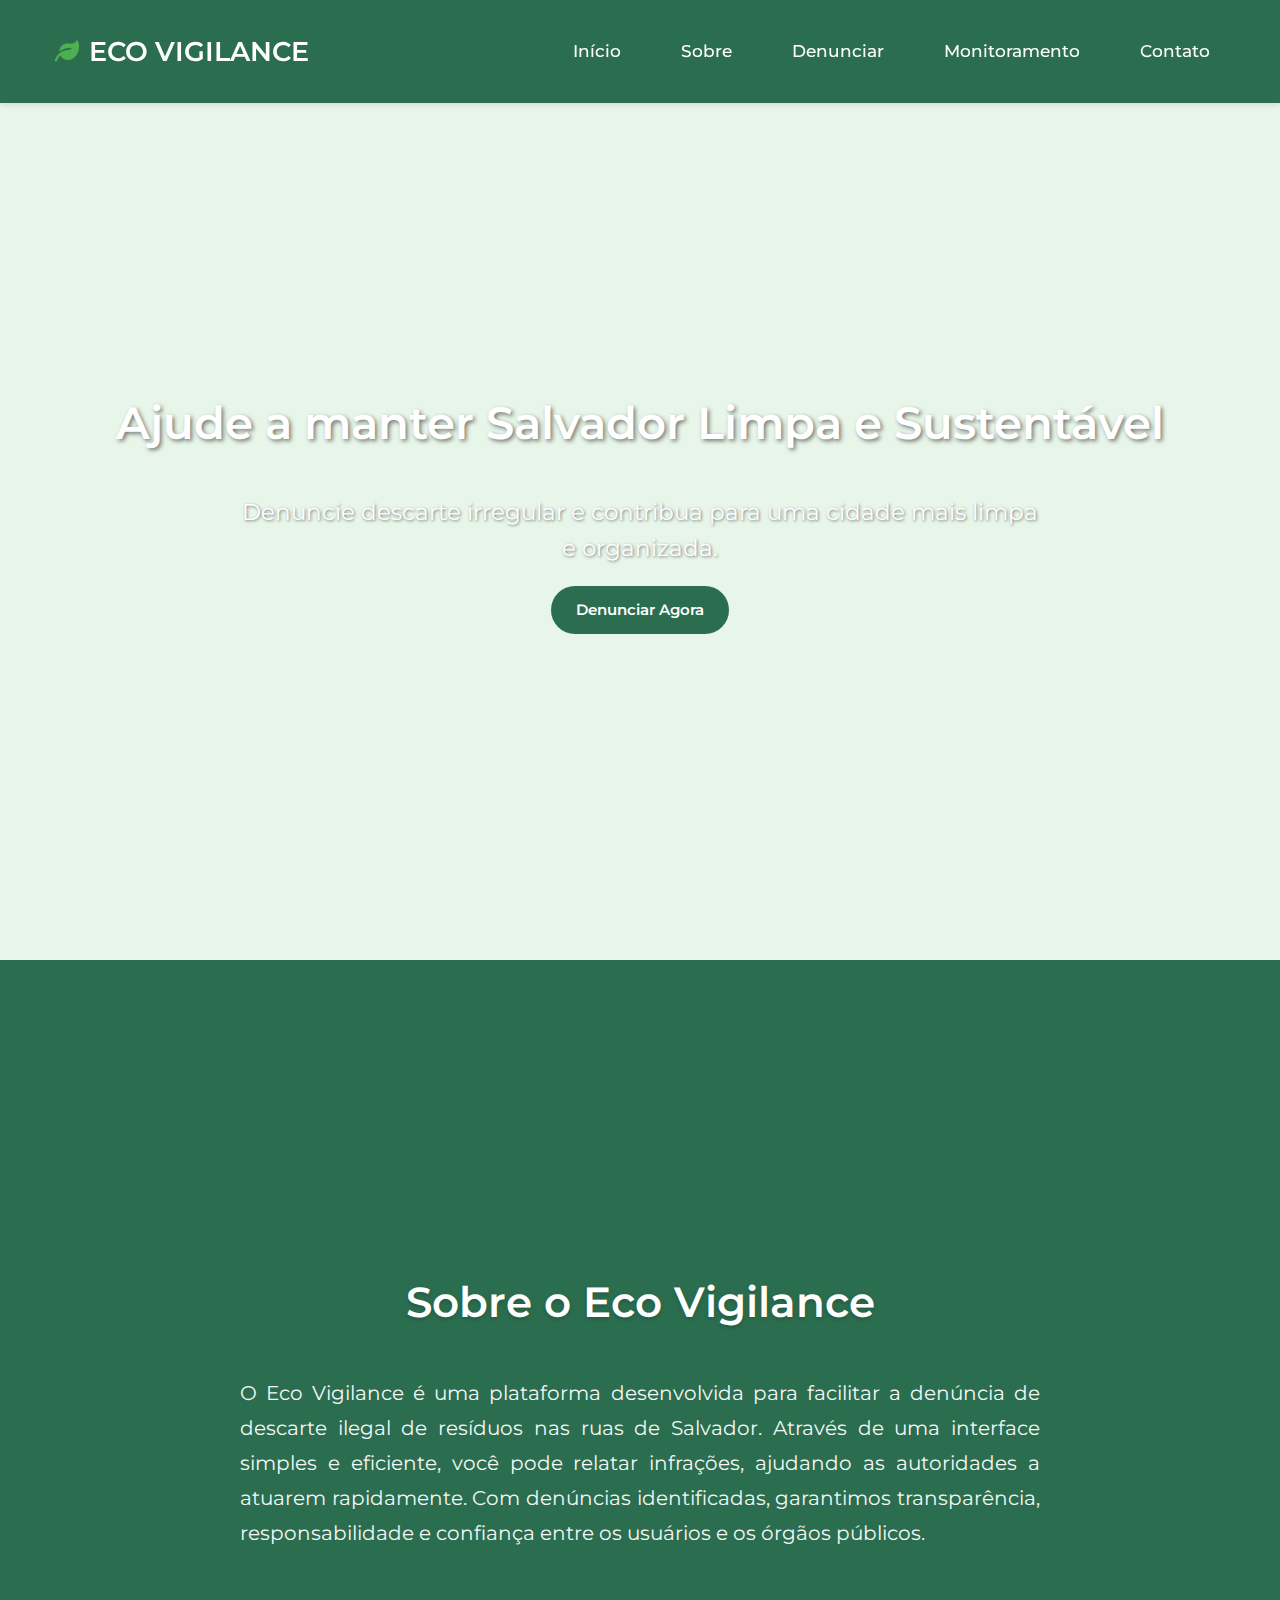
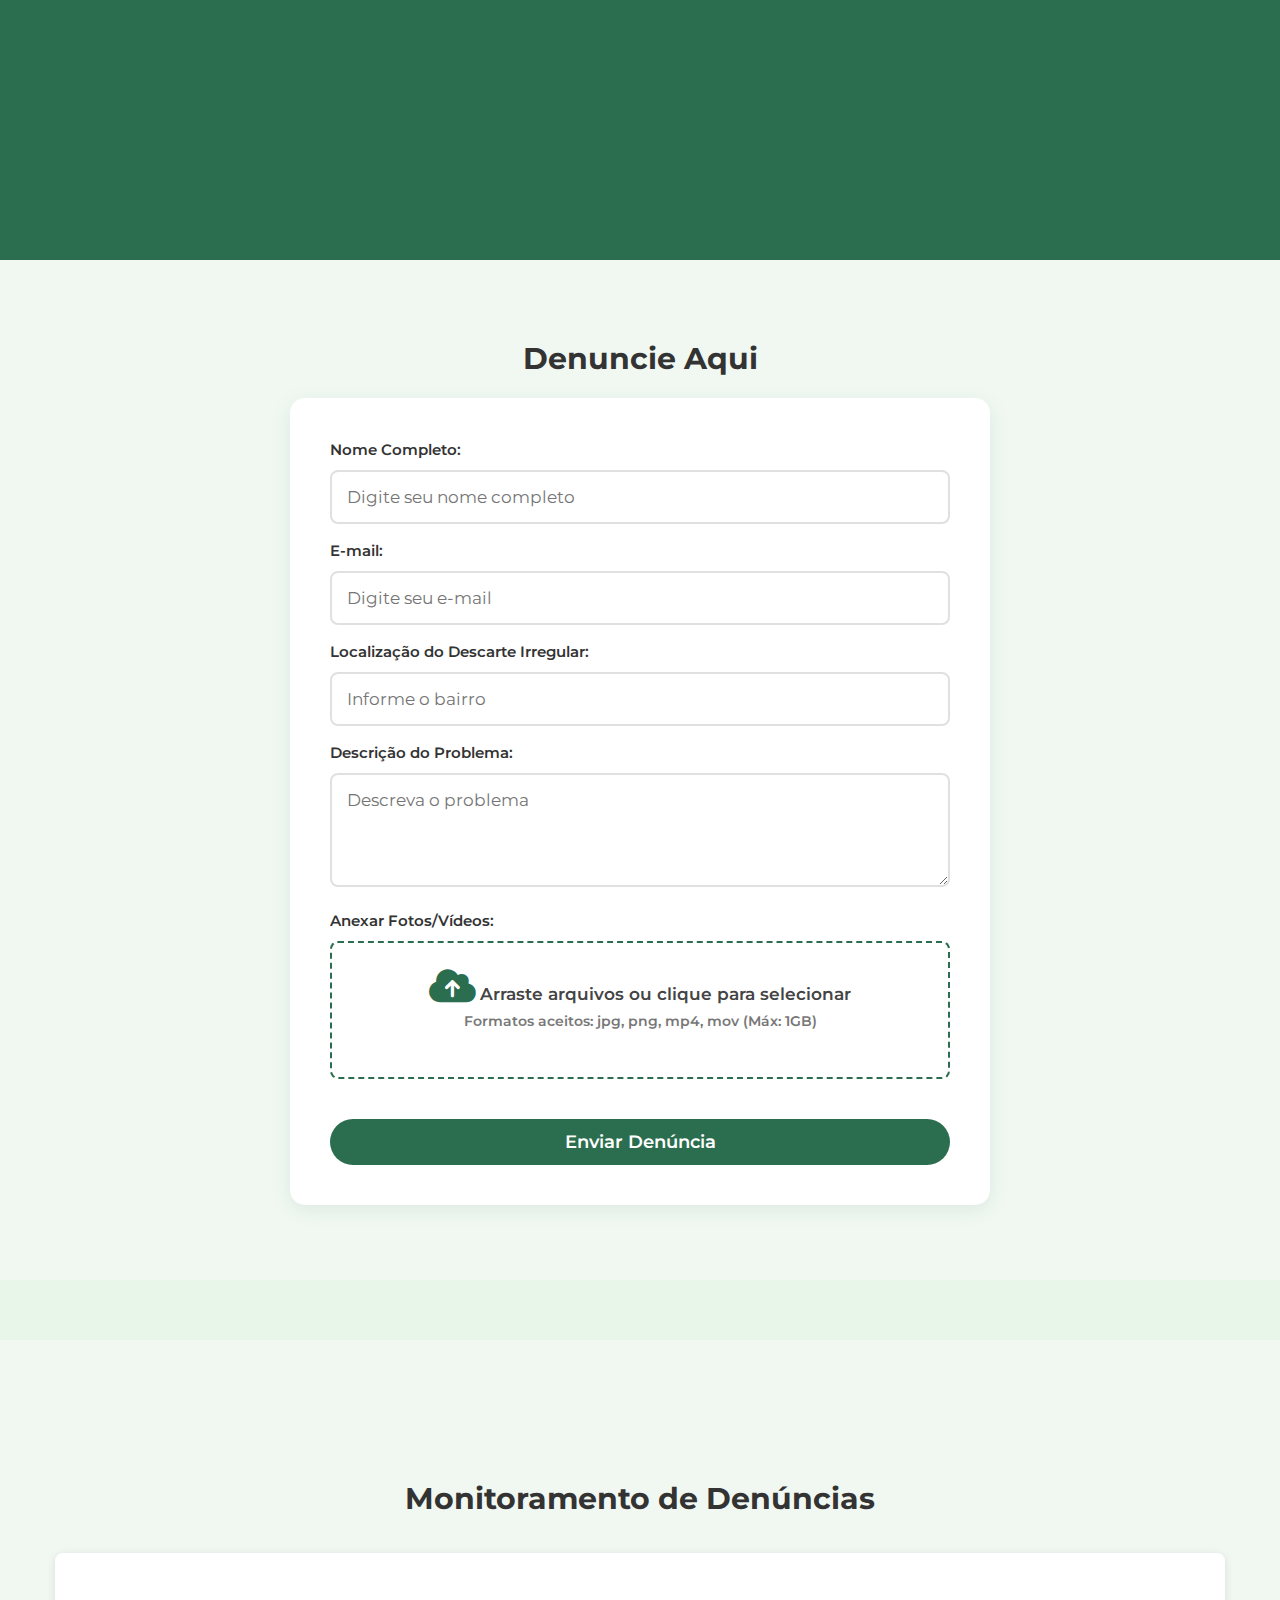
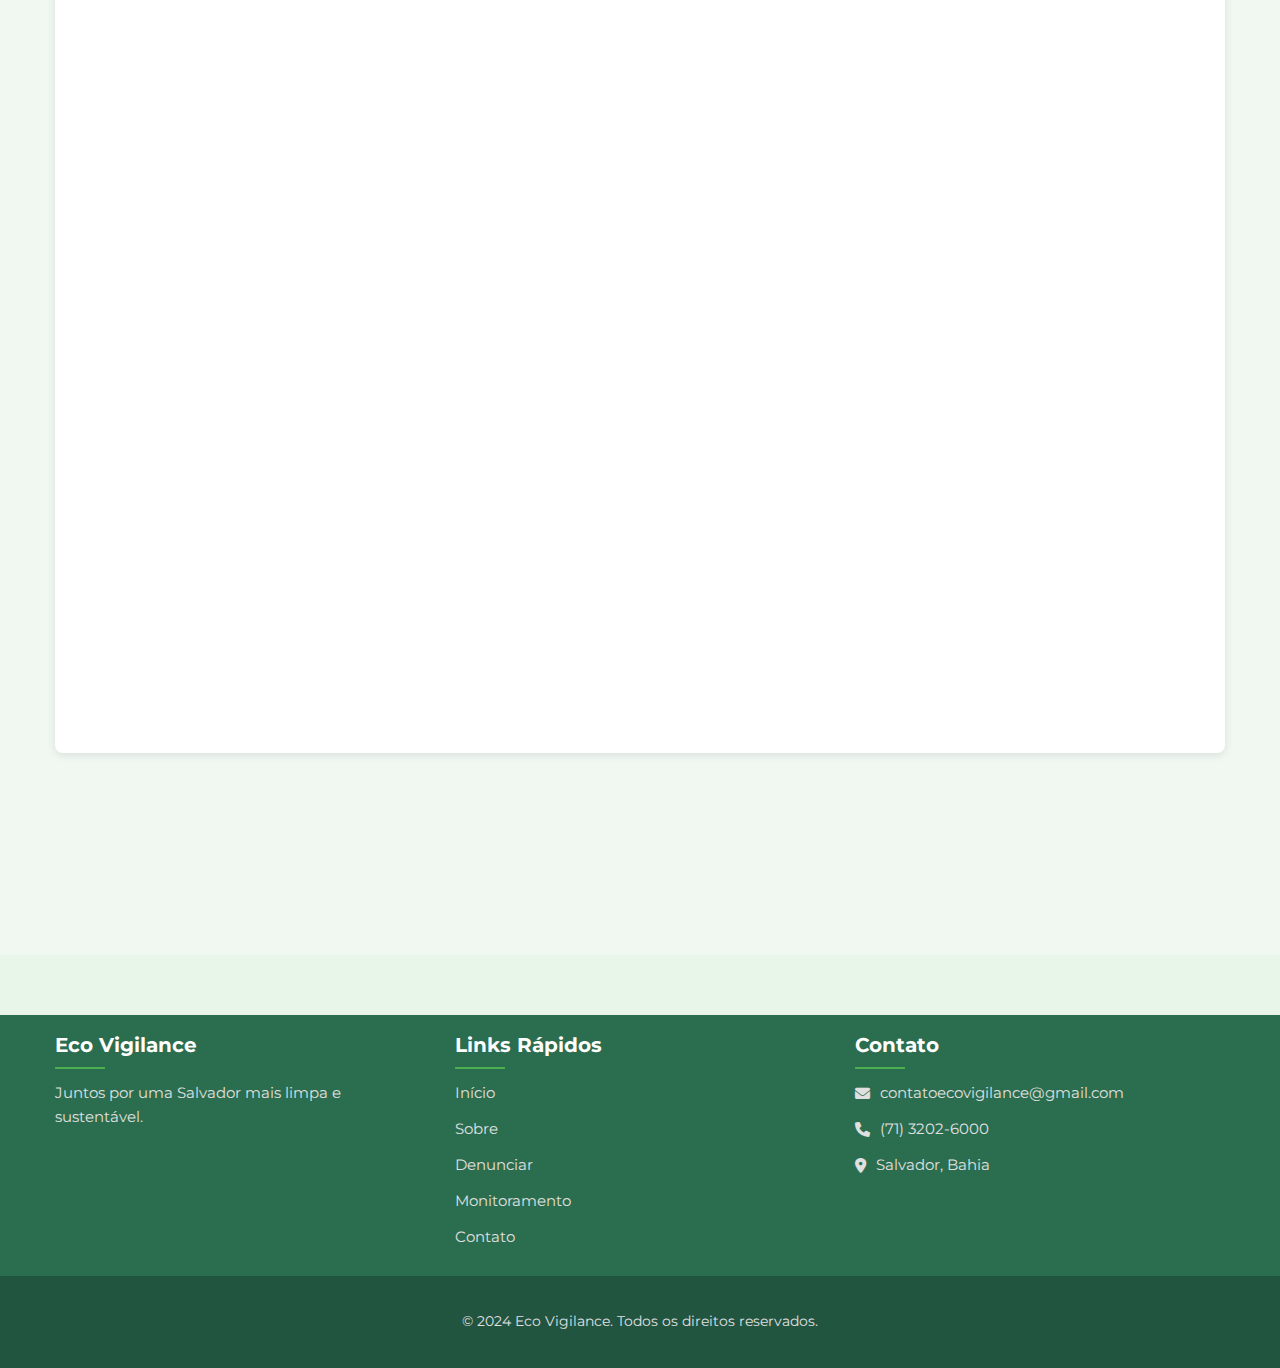
<file: index.html>
<!DOCTYPE html>
<html lang="pt-BR">
<head>
    <meta charset="UTF-8">
    <meta name="viewport" content="width=device-width, initial-scale=1.0, maximum-scale=1.0, user-scalable=no">
    <title>Eco Vigilance</title>
    <link rel="stylesheet" href="style.css">
    <link href="https://fonts.googleapis.com/css2?family=Montserrat:wght@400;600&display=swap" rel="stylesheet">
    <link rel="stylesheet" href="https://cdnjs.cloudflare.com/ajax/libs/font-awesome/6.0.0/css/all.min.css">
</head>
<body>
    <header>
        <div class="container header-content">
            <div class="logo">
                <h1><i class="fas fa-leaf"></i> ECO VIGILANCE</h1>
            </div>
            <nav>
                <ul class="nav-links">
                    <li><a href="#inicio" class="nav-item">Início</a></li>
                    <li><a href="#sobre" class="nav-item">Sobre</a></li>
                    <li><a href="#denunciar" class="nav-item">Denunciar</a></li>
                    <li><a href="#monitoramento" class="nav-item">Monitoramento</a></li>
                    <li><a href="#footer" class="nav-item">Contato</a></li>
                </ul>
            </nav>
        </div>
    </header>
    <section id="inicio" class="banner">
        <div class="slider">
            <div class="slide" style="background-image: linear-gradient(rgba(43, 110, 79, 0.7), rgba(0, 0, 0, 0.6)), 
                                     url('imagens/salvador-banner1.jpg');"></div>
            <div class="slide" style="background-image: linear-gradient(rgba(43, 110, 79, 0.7), rgba(0, 0, 0, 0.6)), 
                                     url('imagens/salvador-banner2.jpg');"></div>
            <div class="slide" style="background-image: linear-gradient(rgba(43, 110, 79, 0.7), rgba(0, 0, 0, 0.6)), 
                                     url('imagens/salvador-banner3.jpg');"></div>
        </div>
        <div class="container banner-content">
            <h2>Ajude a manter Salvador Limpa e Sustentável</h2>
            <p>Denuncie descarte irregular e contribua para uma cidade mais limpa e organizada.</p>
            <a href="#denunciar" class="btn">Denunciar Agora</a>
        </div>
    </section>
    <section id="sobre" class="about">
        <div class="container">
            <h2>Sobre o Eco Vigilance</h2>
            <p>O Eco Vigilance é uma plataforma desenvolvida para facilitar a denúncia de descarte ilegal de resíduos nas ruas de Salvador. Através de uma interface simples e eficiente, você pode relatar infrações, ajudando as autoridades a atuarem rapidamente. Com denúncias identificadas, garantimos transparência, responsabilidade e confiança entre os usuários e os órgãos públicos.</p>
        </div>
    </section>
    <section id="denunciar" class="report-form">
        <div class="container">
            <h2>Denuncie Aqui</h2>
            <form action="success.html" method="GET" role="form" aria-label="Formulário de denúncia">
                <label for="name">Nome Completo:</label>
                <input type="text" id="name" name="name" placeholder="Digite seu nome completo" required>
                
                <label for="email">E-mail:</label>
                <input type="email" id="email" name="email" placeholder="Digite seu e-mail" required>
                
                <label for="location">Localização do Descarte Irregular:</label>
                <input type="text" id="location" name="location" placeholder="Informe o bairro" required>
                
                <label for="description" class="description">Descrição do Problema:</label>
                <textarea id="description" name="description" placeholder="Descreva o problema" rows="4" required></textarea>
                
                <label for="files">Anexar Fotos/Vídeos:</label>
                <div class="file-upload">
                    <label for="files" class="file-upload-label">
                        <input type="file" id="files" name="files[]" multiple accept="image/*,video/*">
                        <i class="fas fa-cloud-upload-alt"></i>
                        <span>Arraste arquivos ou clique para selecionar</span>
                        <small>Formatos aceitos: jpg, png, mp4, mov (Máx: 1GB)</small>
                    </label>
                    <div id="file-preview" class="file-preview"></div>
                </div>
                
                <input type="submit" value="Enviar Denúncia" class="btn">
            </form>
        </div>
    </section>
    <section id="monitoramento" class="dashboard-section">
        <div class="container">
            <h2>Monitoramento de Denúncias</h2>
            <div class="dashboard-container">
                <iframe 
                    id="dashboardFrame"
                    src="http://localhost:8501"
                    width="100%" 
                    height="800px" 
                    frameborder="0"
                    allow="camera;microphone"
                    style="border: none; border-radius: 8px; box-shadow: 0 2px 10px rgba(0,0,0,0.1);">
                </iframe>
            </div>
        </div>
    </section>
    <footer id="footer">
        <div class="container footer-content">
            <div class="footer-section">
                <h3>Eco Vigilance</h3>
                <p>Juntos por uma Salvador mais limpa e sustentável.</p>
            </div>
            <div class="footer-section">
                <h3>Links Rápidos</h3>
                <ul>
                    <li><a href="#inicio">Início</a></li>
                    <li><a href="#sobre">Sobre</a></li>
                    <li><a href="#denunciar">Denunciar</a></li>
                    <li><a href="#monitoramento">Monitoramento</a></li>
                    <li><a href="#footer">Contato</a></li>
                </ul>
            </div>
            <div class="footer-section">
                <h3>Contato</h3>
                <ul class="contact-info">
                    <li><i class="fas fa-envelope"></i> <span>contatoecovigilance@gmail.com</span></li>
                    <li><i class="fas fa-phone"></i> <span>(71) 3202-6000</span></li>
                    <li><i class="fas fa-map-marker-alt"></i> <span>Salvador, Bahia</span></li>
                </ul>
            </div>
        </div>
        <div class="footer-bottom">
            <div class="container">
                <p>&copy; 2024 Eco Vigilance. Todos os direitos reservados.</p>
            </div>
        </div>
    </footer>
    <script src="script.js"></script>
</body>
</html>
</file>
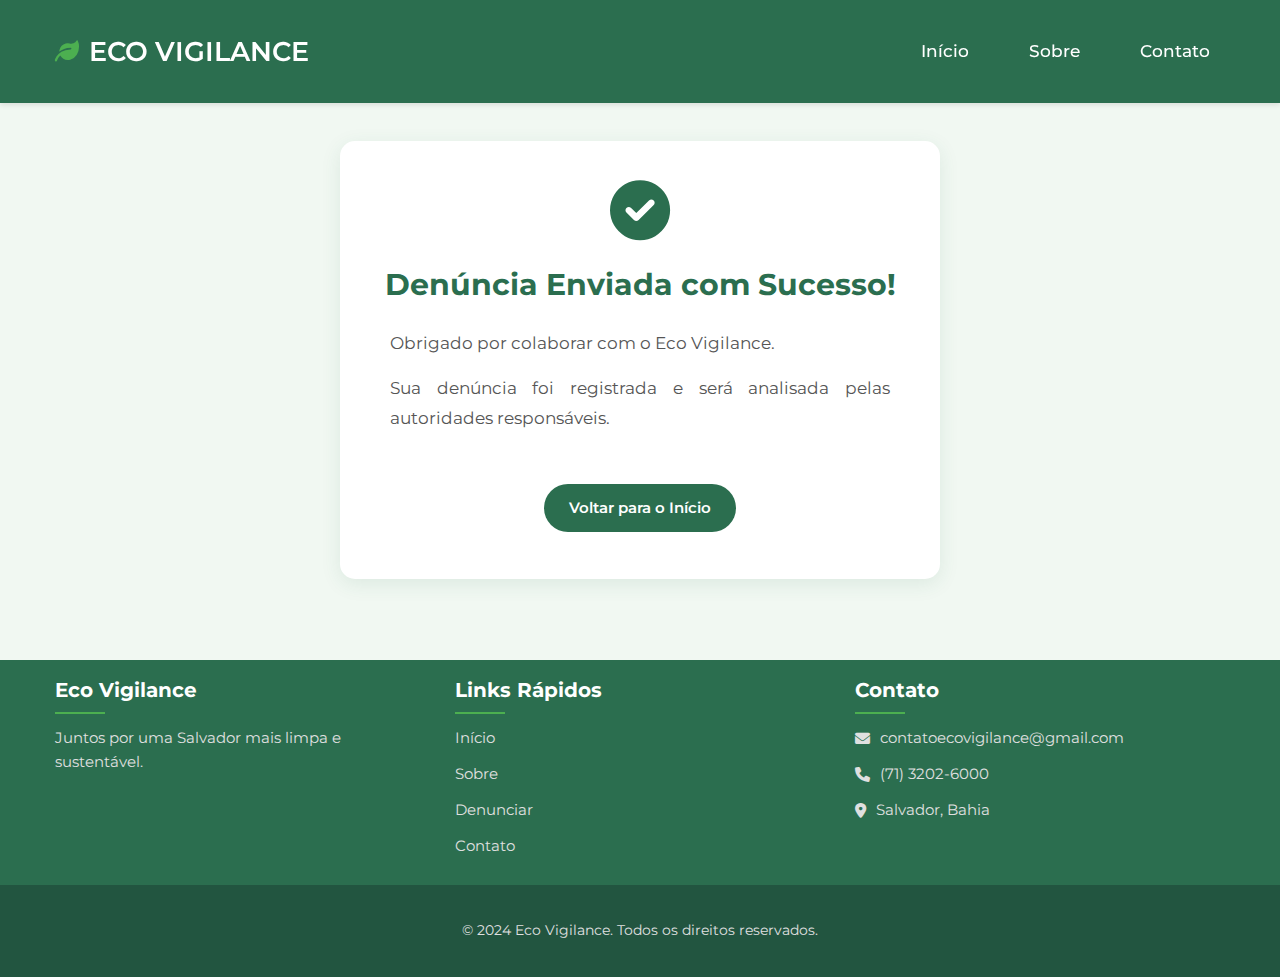
<file: success.html>
<!DOCTYPE html>
<html lang="pt-BR">
<head>
    <meta charset="UTF-8">
    <meta name="viewport" content="width=device-width, initial-scale=1.0, maximum-scale=1.0, user-scalable=no">
    <title>Denúncia Enviada</title>
    <link rel="stylesheet" href="style.css">
    <link href="https://fonts.googleapis.com/css2?family=Montserrat:wght@400;600&display=swap" rel="stylesheet">
    <link rel="stylesheet" href="https://cdnjs.cloudflare.com/ajax/libs/font-awesome/6.0.0/css/all.min.css">
</head>
<body>
    <header>
        <div class="container header-content">
            <div class="logo">
                <h1><i class="fas fa-leaf"></i> ECO VIGILANCE</h1>
            </div>
            <nav>
                <ul class="nav-links">
                    <li><a href="index.html" class="nav-item">Início</a></li>
                    <li><a href="index.html#sobre" class="nav-item">Sobre</a></li>
                    <li><a href="index.html#contato" class="nav-item">Contato</a></li>
                </ul>
            </nav>
        </div>
    </header>
    <main>
        <section class="success">
            <div class="container">
                <i class="fas fa-check-circle success-icon"></i>
                <h2>Denúncia Enviada com Sucesso!</h2>
                <p>Obrigado por colaborar com o Eco Vigilance.</p>
                <p>Sua denúncia foi registrada e será analisada pelas autoridades responsáveis.</p>
                <a href="index.html" class="btn">Voltar para o Início</a>
            </div>
        </section>
    </main>
    <footer>
        <div class="container footer-content">
            <div class="footer-section">
                <h3>Eco Vigilance</h3>
                <p>Juntos por uma Salvador mais limpa e sustentável.</p>
            </div>
            <div class="footer-section">
                <h3>Links Rápidos</h3>
                <ul>
                    <li><a href="index.html">Início</a></li>
                    <li><a href="index.html#sobre">Sobre</a></li>
                    <li><a href="index.html#denunciar">Denunciar</a></li>
                    <li><a href="index.html#contato">Contato</a></li>
                </ul>
            </div>
            <div class="footer-section">
                <h3>Contato</h3>
                <ul class="contact-info">
                    <li><i class="fas fa-envelope"></i> <span>contatoecovigilance@gmail.com</span></li>
                    <li><i class="fas fa-phone"></i> <span>(71) 3202-6000</span></li>
                    <li><i class="fas fa-map-marker-alt"></i> <span>Salvador, Bahia</span></li>
                </ul>
            </div>
        </div>
        <div class="footer-bottom">
            <div class="container">
                <p>&copy; 2024 Eco Vigilance. Todos os direitos reservados.</p>
            </div>
        </div>
    </footer>
</body>
</html>
</file>
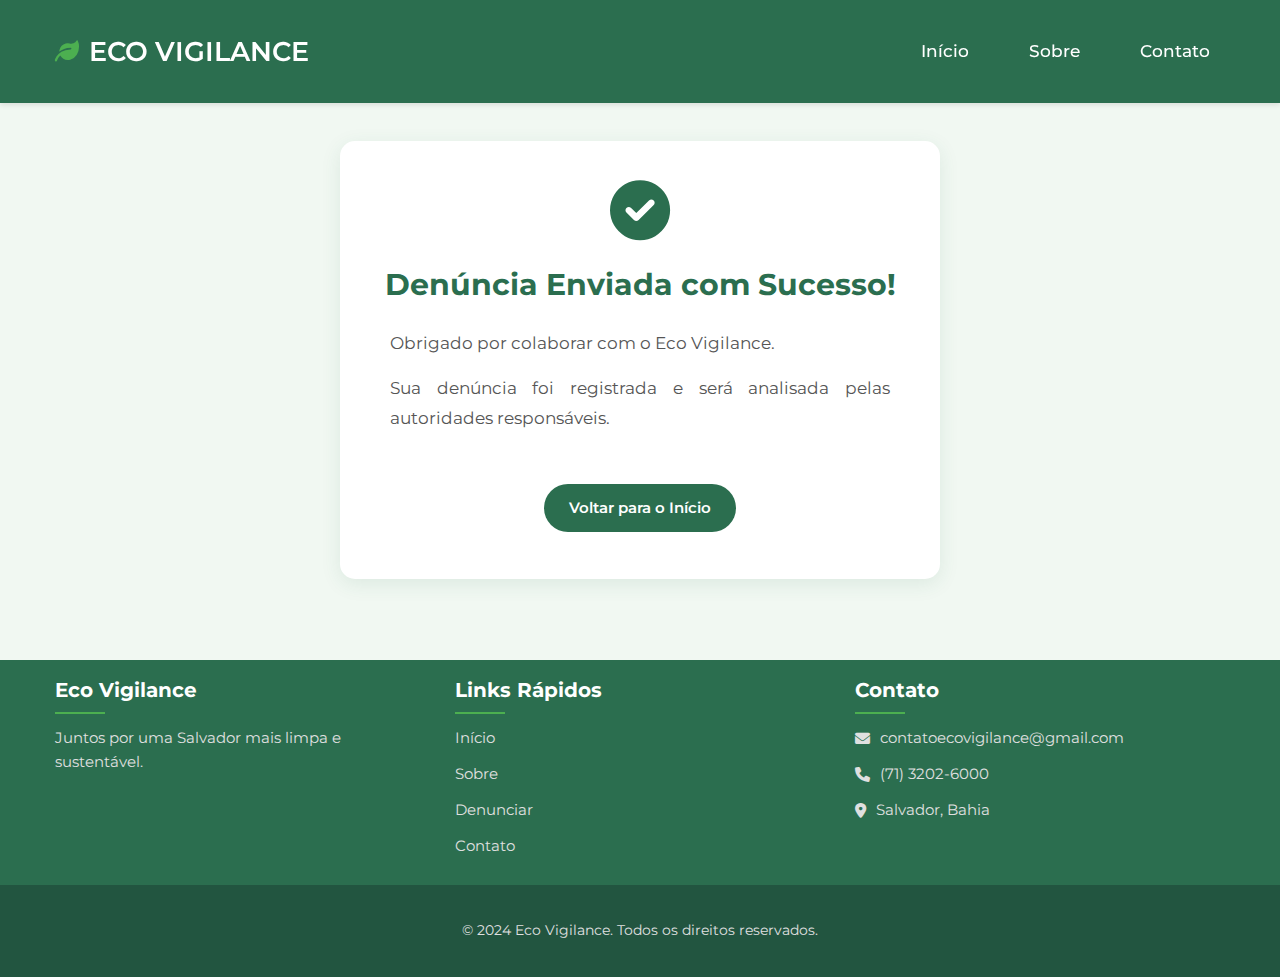
<file: docs/success.html>
<!DOCTYPE html>
<html lang="pt-BR">
<head>
    <meta charset="UTF-8">
    <meta name="viewport" content="width=device-width, initial-scale=1.0, maximum-scale=1.0, user-scalable=no">
    <title>Denúncia Enviada - Eco Vigilance</title>
    <link rel="stylesheet" href="style.css">
    <link href="https://fonts.googleapis.com/css2?family=Montserrat:wght@400;600&display=swap" rel="stylesheet">
    <link rel="stylesheet" href="https://cdnjs.cloudflare.com/ajax/libs/font-awesome/6.0.0/css/all.min.css">
</head>
<body>
    <header>
        <div class="container header-content">
            <div class="logo">
                <h1><i class="fas fa-leaf"></i> ECO VIGILANCE</h1>
            </div>
            <nav>
                <ul class="nav-links">
                    <li><a href="index.html" class="nav-item">Início</a></li>
                    <li><a href="index.html#sobre" class="nav-item">Sobre</a></li>
                    <li><a href="index.html#contato" class="nav-item">Contato</a></li>
                </ul>
            </nav>
        </div>
    </header>
    <main>
        <section class="success">
            <div class="container">
                <i class="fas fa-check-circle success-icon"></i>
                <h2>Denúncia Enviada com Sucesso!</h2>
                <p>Obrigado por colaborar com o Eco Vigilance.</p>
                <p>Sua denúncia foi registrada e será analisada pelas autoridades responsáveis.</p>
                <a href="index.html" class="btn">Voltar para o Início</a>
            </div>
        </section>
    </main>
    <footer>
        <div class="container footer-content">
            <div class="footer-section">
                <h3>Eco Vigilance</h3>
                <p>Juntos por uma Salvador mais limpa e sustentável.</p>
            </div>
            <div class="footer-section">
                <h3>Links Rápidos</h3>
                <ul>
                    <li><a href="index.html">Início</a></li>
                    <li><a href="index.html#sobre">Sobre</a></li>
                    <li><a href="index.html#denunciar">Denunciar</a></li>
                    <li><a href="index.html#contato">Contato</a></li>
                </ul>
            </div>
            <div class="footer-section">
                <h3>Contato</h3>
                <ul class="contact-info">
                    <li><i class="fas fa-envelope"></i> <span>contatoecovigilance@gmail.com</span></li>
                    <li><i class="fas fa-phone"></i> <span>(71) 3202-6000</span></li>
                    <li><i class="fas fa-map-marker-alt"></i> <span>Salvador, Bahia</span></li>
                </ul>
            </div>
        </div>
        <div class="footer-bottom">
            <div class="container">
                <p>&copy; 2024 Eco Vigilance. Todos os direitos reservados.</p>
            </div>
        </div>
    </footer>
</body>
</html>
</file>
<file: style.css>
* {
    margin: 0;
    padding: 0;
    box-sizing: border-box;
    caret-color: transparent;
}

body {
    font-family: 'Montserrat', sans-serif;
    line-height: 1.6;
    background-color: #e8f5e9;
    color: #333;
    padding-top: 60px;
    min-height: 100vh;
    display: flex;
    flex-direction: column;
    margin: 0;
}

h2 {
    text-align: center;
    font-size: 2em;
    color: #333;
    margin-bottom: 15px;
}

.container {
    max-width: 1200px;
    margin: 0 auto;
    padding: 20px;
    width: 100%;
}

header {
    background-color: #2b6e4f;
    padding: 15px 0;
    position: fixed;
    width: 100%;
    top: 0;
    z-index: 1000;
    box-shadow: 0 2px 5px rgba(0, 0, 0, 0.1);
}

.header-content {
    display: flex;
    justify-content: space-between;
    align-items: center;
}

.logo h1 {
    color: #fff;
    font-size: 1.8em;
    font-weight: 600;
    margin: 0;
    display: flex;
    align-items: center;
    gap: 10px;
    text-transform: uppercase;
}

.logo h1 i {
    color: #4CAF50;
    font-size: 0.9em;
    animation: float 3s ease-in-out infinite;
}

@keyframes float {
    0%, 100% {
        transform: translateY(0);
    }
    50% {
        transform: translateY(-3px);
    }
}

.nav-links {
    list-style: none;
    display: flex;
    gap: 30px;
    margin: 0;
    padding: 0;
}

.nav-item {
    color: white;
    text-decoration: none;
    font-weight: 500;
    font-size: 1.1em;
    padding: 8px 15px;
    border-radius: 20px;
    transition: all 0.3s ease;
    position: relative;
    overflow: hidden;
}

.nav-item::after {
    content: '';
    position: absolute;
    bottom: 0;
    left: 50%;
    width: 0;
    height: 2px;
    background: #4CAF50;
    transition: all 0.3s ease;
    transform: translateX(-50%);
}

.nav-item:hover::after {
    width: 70%;
}

.nav-item:hover {
    background-color: rgba(255, 255, 255, 0.1);
    color: #4CAF50;
}

.banner {
    position: relative;
    height: 70vh;
    overflow: hidden;
}

.slider {
    position: absolute;
    top: 0;
    left: 0;
    width: 100%;
    height: 100%;
}

.slide {
    position: absolute;
    width: 100%;
    height: 100%;
    background-size: cover;
    background-position: center;
    background-repeat: no-repeat;
    opacity: 0;
    transition: opacity 3s ease-in-out;
    animation: fadeAnimation 45s infinite;
}

.slide:nth-child(1) {
    animation-delay: 0s;
}

.slide:nth-child(2) {
    animation-delay: 15s;
}

.slide:nth-child(3) {
    animation-delay: 30s;
}

@keyframes fadeAnimation {
    0% { opacity: 0; }
    2% { opacity: 1; }
    33% { opacity: 1; }
    35% { opacity: 0; }
    100% { opacity: 0; }
}

.banner-content {
    position: relative;
    z-index: 1;
    height: 100%;
    display: flex;
    flex-direction: column;
    justify-content: center;
    align-items: center;
    color: #ffffff;
    text-align: center;
}

.banner h2 {
    font-size: 3em;
    font-weight: 600;
    text-shadow: 2px 2px 4px rgba(0, 0, 0, 0.5);
    color: #ffffff;
}

.banner p {
    margin-top: 20px;
    font-size: 1.5em;
    text-shadow: 1px 1px 3px rgba(0, 0, 0, 0.5);
    max-width: 800px;
    margin-left: auto;
    margin-right: auto;
    color: #ffffff;
}

.btn {
    display: inline-block;
    background-color: #2b6e4f;
    color: white;
    padding: 12px 25px;
    margin-top: 20px;
    text-decoration: none;
    border-radius: 25px;
    font-weight: 600;
    transition: background-color 0.3s ease;
    position: relative;
    overflow: hidden;
    z-index: 1;
}

.btn::before {
    content: '';
    position: absolute;
    top: 0;
    left: -100%;
    width: 100%;
    height: 100%;
    background: linear-gradient(120deg, transparent, rgba(255,255,255,0.2), transparent);
    transition: 0.5s;
    z-index: -1;
}

.btn:hover::before {
    left: 100%;
}

.btn:hover {
    background-color: #1e4b38;
}

.about {
    background-color: #e8f5e9;
    padding: 60px 0;
    text-align: center;
    position: relative;
    overflow: hidden;
}

.about::after {
    display: none;
}

.about p {
    font-size: 1.2em;
    color: #555;
    text-align: justify;
    max-width: 900px;
    margin: 0 auto;
    padding: 0 20px;
    line-height: 1.8;
}

.report-form {
    min-height: auto;
    display: flex;
    align-items: center;
    padding: 60px 0 120px 0;
    margin: 0;
    background-color: #f1f8f2;
    position: relative;
}

.report-form::after {
    display: none;
}

.report-form form {
    max-width: 700px;
    margin: 0 auto;
    text-align: left;
    background: linear-gradient(145deg, #ffffff, #f8f8f8);
    padding: 30px;
    border-radius: 20px;
    box-shadow: 
        0 10px 30px rgba(43, 110, 79, 0.1),
        0 1px 8px rgba(43, 110, 79, 0.05);
    transition: transform 0.3s ease;
}

.report-form form:hover {
    transform: translateY(-5px);
}

.report-form label {
    display: block;
    font-weight: 600;
    margin-bottom: 8px;
}

.report-form input[type="text"],
.report-form input[type="email"],
.report-form textarea {
    width: 100%;
    padding: 10px;
    margin-bottom: 15px;
    border: 1px solid #ccc;
    border-radius: 4px;
    caret-color: auto;
    resize: vertical;
    user-select: text;
    -webkit-user-select: text;
    -moz-user-select: text;
    -ms-user-select: text;
    background: #ffffff;
    border: 2px solid #e0e0e0;
    border-radius: 8px;
    padding: 15px;
    font-size: 1.1em;
    transition: all 0.3s ease;
}

.report-form input[type="submit"] {
    width: 100%;
    padding: 12px;
    background-color: #2b6e4f;
    color: white;
    border: none;
    border-radius: 25px;
    font-size: 1.2em;
    cursor: pointer;
    transition: background-color 0.3s ease;
}

.report-form input[type="submit"]:hover {
    background-color: #225540;
}

.success {
    min-height: calc(100vh - 300px);
    display: flex;
    align-items: center;
    justify-content: center;
    padding: 40px 0;
    background-color: #f1f8f2;
}

.success .container {
    max-width: 600px;
    text-align: center;
    padding: 40px;
    background: white;
    border-radius: 15px;
    box-shadow: 0 5px 20px rgba(43, 110, 79, 0.1);
}

.success-icon {
    font-size: 4em;
    color: #2b6e4f;
    margin-bottom: 20px;
}

.success h2 {
    color: #2b6e4f;
    font-size: 2em;
    margin-bottom: 20px;
}

.success p {
    color: #555;
    font-size: 1.1em;
    line-height: 1.8;
    text-align: justify;
    max-width: 500px;
    margin-left: auto;
    margin-right: auto;
}

.success p:first-of-type {
    margin-bottom: 15px;
}

.success p:last-of-type {
    margin-bottom: 30px;
}

.success .btn {
    display: inline-block;
    margin-top: 20px;
}

.contact {
    background-color: #e8f5e9;
    padding: 40px 0;
    text-align: center;
    position: relative;
    overflow: hidden;
}

.contact::after {
    display: none;
}

.contact p {
    font-size: 1.2em;
    color: #555;
}

footer {
    background-color: #2b6e4f;
    color: white;
    margin-top: auto;
}

.footer-content {
    display: grid;
    grid-template-columns: repeat(3, 1fr);
    gap: 30px;
    padding: 40px 20px;
}

.footer-section h3 {
    color: #fff;
    font-size: 1.3em;
    margin-bottom: 20px;
    position: relative;
}

.footer-section h3::after {
    content: '';
    position: absolute;
    left: 0;
    bottom: -8px;
    width: 50px;
    height: 2px;
    background-color: #4CAF50;
}

.footer-section p {
    color: #e0e0e0;
    line-height: 1.6;
    margin-bottom: 20px;
}

.footer-section ul {
    list-style: none;
    padding: 0;
}

.footer-section ul li {
    margin-bottom: 12px;
}

.footer-section ul li a {
    color: #e0e0e0;
    text-decoration: none;
    transition: color 0.3s ease;
}

.footer-section ul li a:hover {
    color: #4CAF50;
}

.contact-info li {
    display: flex;
    align-items: center;
    gap: 10px;
    color: #e0e0e0;
}

.footer-bottom {
    background-color: #225540;
    padding: 20px 0;
    text-align: center;
}

.footer-bottom p {
    margin: 0;
    color: #e0e0e0;
    font-size: 0.9em;
}

@media (max-width: 768px) {
    .header-content {
        flex-direction: row;
        flex-wrap: wrap;
        justify-content: center;
        padding: 5px;
    }

    .logo h1 {
        margin: 0;
        font-size: 1.6em;
    }

    .nav-links {
        flex-direction: row;
        justify-content: center;
        flex-wrap: wrap;
        gap: 5px;
        margin-top: 5px;
        width: 100%;
    }

    .nav-item {
        padding: 5px 10px;
        font-size: 0.9em;
    }

    body {
        padding-top: 80px;
    }

    .banner {
        height: 60vh;
    }

    .banner h2 {
        font-size: 2em;
    }

    .banner p {
        font-size: 1.2em;
        padding: 0 20px;
    }

    .about p {
        padding: 0 20px;
        font-size: 1em;
    }

    .container {
        padding: 15px;
    }

    .footer-content {
        grid-template-columns: 1fr 1fr;
        gap: 30px;
        padding: 30px 20px;
    }

    .footer-section {
        text-align: left;
    }

    .footer-section h3 {
        font-size: 1.1em;
    }

    .footer-section p, 
    .footer-section li {
        font-size: 0.9em;
    }
}

@media (max-width: 480px) {
    .logo h1 {
        font-size: 1.4em;
    }

    .nav-item {
        font-size: 0.9em;
    }

    body {
        padding-top: 90px;
    }

    .banner {
        height: 50vh;
    }

    .banner h2 {
        font-size: 1.5em;
    }

    .banner p {
        font-size: 1em;
    }

    .report-form input[type="text"],
    .report-form input[type="email"],
    .report-form textarea {
        padding: 8px;
        font-size: 0.9em;
    }

    .about h2,
    .contact h2 {
        font-size: 1.8em;
    }

    .about p,
    .contact p {
        font-size: 0.9em;
    }

    .success {
        margin: 20px;
        padding: 30px 15px;
    }

    .success h2 {
        font-size: 1.5em;
    }

    .success p {
        font-size: 1em;
    }

    .footer-content {
        grid-template-columns: 1fr;
        text-align: center;
        gap: 25px;
        padding: 25px 15px;
    }

    .footer-section h3::after {
        left: 50%;
        transform: translateX(-50%);
    }

    .contact-info {
        justify-content: center;
    }

    .contact-info li {
        justify-content: center;
        font-size: 0.85em;
    }

    .footer-bottom {
        padding: 15px 0;
    }

    .footer-bottom p {
        font-size: 0.8em;
    }
}

@media (max-width: 320px) {
    .logo h1 {
        font-size: 1.2em;
    }

    .nav-item {
        font-size: 0.85em;
        padding: 6px 0;
    }

    .footer-section h3 {
        font-size: 1em;
    }

    .footer-section p,
    .footer-section li,
    .contact-info li {
        font-size: 0.8em;
    }
}

::-webkit-scrollbar {
    display: none;
}

* {
    -ms-overflow-style: none;
    scrollbar-width: none;
}

ul {
    list-style: none;
}

.contact ul {
    list-style: none;
    padding: 0;
    margin: 15px 0;
}

.footer-section ul {
    list-style: none;
    padding: 0;
}

.slider {
    position: absolute;
    top: 0;
    left: 0;
    width: 100%;
    height: 100%;
}

.slider-btn {
    position: absolute;
    top: 50%;
    transform: translateY(-50%);
    background: rgba(0, 0, 0, 0.5);
    color: white;
    padding: 15px 20px;
    border: none;
    cursor: pointer;
    font-size: 18px;
    z-index: 2;
    transition: background 0.3s;
}

.prev-btn {
    left: 20px;
}

.next-btn {
    right: 20px;
}

.slider-btn:hover {
    background: rgba(0, 0, 0, 0.8);
}

.slider-dots {
    position: absolute;
    bottom: 20px;
    left: 50%;
    transform: translateX(-50%);
    display: flex;
    gap: 10px;
    z-index: 2;
}

.dot {
    width: 12px;
    height: 12px;
    background: rgba(255, 255, 255, 0.5);
    border-radius: 50%;
    cursor: pointer;
    transition: background 0.3s;
}

.dot.active {
    background: white;
}

html {
    scroll-behavior: smooth;
    scroll-padding-top: 70px;
}

@media (max-width: 768px) {
    html {
        scroll-padding-top: 90px;
    }
}

@media (max-width: 480px) {
    html {
        scroll-padding-top: 100px;
    }
}

.contact ul li,
.contact-info li {
    user-select: text !important;
    -webkit-user-select: text !important;
    -moz-user-select: text !important;
    -ms-user-select: text !important;
    cursor: text;
}

.contact ul li span,
.contact-info li span {
    user-select: all !important;
    -webkit-user-select: all !important;
    -moz-user-select: all !important;
    -ms-user-select: all !important;
    cursor: text;
}

* {
    transition: background-color 0.3s ease, color 0.3s ease;
}

.file-upload {
    border: 2px dashed #2b6e4f;
    border-radius: 8px;
    padding: 25px;
    text-align: center;
    margin-bottom: 20px;
    background-color: #fff;
    transition: all 0.3s ease;
    cursor: pointer;
}

.file-upload:hover {
    border-color: #4CAF50;
    background-color: #f8f8f8;
    transform: translateY(-2px);
    box-shadow: 0 2px 8px rgba(43, 110, 79, 0.1);
}

.file-upload-label {
    cursor: pointer;
    display: flex;
    flex-direction: column;
    align-items: center;
    gap: 12px;
    color: #555;
}

.file-upload-label i {
    font-size: 2.5em;
    color: #2b6e4f;
    margin-bottom: 5px;
}

.file-upload-label span {
    font-size: 1.1em;
    color: #444;
}

.file-upload-label small {
    display: block;
    color: #777;
    font-size: 0.9em;
}

.file-upload input[type="file"] {
    display: none;
}

.file-preview {
    display: grid;
    grid-template-columns: repeat(auto-fill, minmax(150px, 1fr));
    gap: 15px;
    margin-top: 20px;
}

.preview-item {
    position: relative;
    border: 1px solid #ddd;
    border-radius: 8px;
    padding: 10px;
    background: white;
}

.preview-item img,
.preview-item video {
    width: 100%;
    height: 150px;
    object-fit: cover;
    border-radius: 4px;
    margin-bottom: 8px;
}

.file-info {
    font-size: 0.8em;
    color: #666;
    word-break: break-all;
}

.file-name {
    display: block;
    margin-bottom: 2px;
}

.file-size {
    color: #999;
}

.remove-file {
    position: absolute;
    top: -10px;
    right: -10px;
    width: 25px;
    height: 25px;
    border-radius: 50%;
    background: #e74c3c;
    color: white;
    border: 2px solid #fff;
    cursor: pointer;
    display: flex;
    align-items: center;
    justify-content: center;
    font-size: 14px;
    font-weight: bold;
    box-shadow: 0 2px 6px rgba(0,0,0,0.2);
    transition: all 0.2s ease;
    z-index: 2;
}

.remove-file:hover {
    background: #c0392b;
    transform: scale(1.1);
    box-shadow: 0 3px 8px rgba(0,0,0,0.3);
}

.remove-file:active {
    transform: scale(0.95);
}

.drag-over {
    background-color: #f8f9fa;
    border-color: #2b6e4f;
}
.file-upload {
    border: 2px dashed #2b6e4f;
    transition: all 0.3s ease;
}

#inicio {
    min-height: 100vh;
    margin-bottom: 0;
    position: relative;
}

#sobre {
    min-height: 100vh;
    padding: 80px 0;
    background-color: #2b6e4f;
    display: flex;
    align-items: center;
    justify-content: center;
}

#sobre .container {
    max-width: 900px;
    padding: 40px 20px;
}

#sobre h2 {
    font-family: 'Montserrat', sans-serif;
    font-size: 3em;
    margin-bottom: 40px;
    color: #ffffff;
    text-shadow: 0 2px 4px rgba(0,0,0,0.2);
    font-weight: 600;
}

#sobre p {
    font-family: 'Montserrat', sans-serif;
    font-size: 1.3em;
    line-height: 1.8;
    color: #ffffff;
    text-align: justify;
    padding: 0 30px;
    opacity: 0.95;
    font-weight: 400;
}

#denunciar {
    min-height: auto;
    display: flex;
    align-items: center;
    padding: 60px 0;
    margin: 0;
    background-color: #f1f8f2;
    position: relative;
}

#denunciar::before {
    display: none;
}

#contato {
    min-height: auto;
    padding: 20px 0;
    background: linear-gradient(to bottom, #f1f8f2, #e8f5e9);
    position: relative;
}

#contato::before {
    display: none;
}

.container {
    max-width: 1200px;
    margin: 0 auto;
    padding: 20px;
    width: 100%;
}

@media (max-width: 768px) {
    #sobre, #denunciar, #contato {
        padding: 60px 0;
    }
}

@media (max-width: 480px) {
    #sobre, #denunciar, #contato {
        padding: 40px 0;
    }
}

.about p {
    font-size: 1.2em;
    line-height: 1.8;
    color: #444;
    text-align: justify;
    max-width: 900px;
    margin: 0 auto;
    padding: 0 30px;
    position: relative;
}

.report-form {
    background-color: transparent;
}

.report-form form {
    background: white;
    padding: 40px;
    border-radius: 15px;
    box-shadow: 0 5px 20px rgba(43, 110, 79, 0.1);
    transition: transform 0.3s ease;
}

.report-form form:hover {
    transform: translateY(-5px);
}

.report-form input[type="text"],
.report-form input[type="email"],
.report-form textarea {
    border: 2px solid #e0e0e0;
    transition: all 0.3s ease;
}

.report-form input[type="text"]:focus,
.report-form input[type="email"]:focus,
.report-form textarea:focus {
    border-color: #2b6e4f;
    box-shadow: 0 0 0 3px rgba(43, 110, 79, 0.1);
}

/* Indicador de scroll */
.scroll-indicator {
    display: none;
}

html {
    font-size: 15px;
}

#sobre {
    padding: 80px 0;
}

#sobre h2 {
    font-size: 2.8em;
}

#sobre p {
    font-size: 1.3em;
}

#contato {
    padding: 30px 0;
    min-height: auto;
}

.contact h2 {
    font-size: 1.8em;
    margin-bottom: 10px;
}

.contact p {
    font-size: 1em;
    margin-bottom: 15px;
}

.contact ul {
    margin: 10px 0;
}

.contact ul li {
    font-size: 0.95em;
    margin-bottom: 8px;
}

.container {
    padding: 15px;
}

.section-divider {
    margin: 20px 0;
}

.section-divider {
    display: none;
}

#inicio, #sobre, #denunciar, #contato {
    margin: 0;
}

* {
    font-family: 'Montserrat', sans-serif;
}

.dashboard-section {
    padding: 120px 0 120px 0;
    margin-top: 60px;
    background-color: #f1f8f2;
}

.dashboard-section h2 {
    margin-bottom: 30px;
}

.dashboard-section iframe {
    box-shadow: 0 2px 10px rgba(0,0,0,0.1);
    border-radius: 8px;
    background: white;
}

.dashboard-container {
    margin-bottom: 60px;
}

#footer {
    margin-top: 60px;
}
</file>
<file: docs/style.css>
/* 
   Usei bastante o Flexbox e Grid pra deixar tudo responsivo!
*/

/* Zerando tudo pra não dar bug */
* {
    margin: 0;
    padding: 0;
    box-sizing: border-box;
    caret-color: transparent;
}

/* Config básica da página */
body {
    font-family: 'Montserrat', sans-serif;
    line-height: 1.6;
    background-color: #e8f5e9;
    color: #333;
    padding-top: 60px;
    min-height: 100vh;
    display: flex;
    flex-direction: column;
    margin: 0;
}

h2 {
    text-align: center;
    font-size: 2em;
    color: #333;
    margin-bottom: 15px;
}

.container {
    max-width: 1200px;
    margin: 0 auto;
    padding: 20px;
    width: 100%;
}

/* Menu fixo no topo */
header {
    background-color: #2b6e4f;
    padding: 15px 0;
    position: fixed;
    width: 100%;
    top: 0;
    z-index: 1000;
    box-shadow: 0 2px 5px rgba(0, 0, 0, 0.1);
}

.header-content {
    display: flex;
    justify-content: space-between;
    align-items: center;
}

.logo h1 {
    color: #fff;
    font-size: 1.8em;
    font-weight: 600;
    margin: 0;
    display: flex;
    align-items: center;
    gap: 10px;
    text-transform: uppercase;
}

.logo h1 i {
    color: #4CAF50;
    font-size: 0.9em;
    animation: float 3s ease-in-out infinite;
}

@keyframes float {
    0%, 100% {
        transform: translateY(0);
    }
    50% {
        transform: translateY(-3px);
    }
}

.nav-links {
    list-style: none;
    display: flex;
    gap: 30px;
    margin: 0;
    padding: 0;
}

.nav-item {
    color: white;
    text-decoration: none;
    font-weight: 500;
    font-size: 1.1em;
    padding: 8px 15px;
    border-radius: 20px;
    transition: all 0.3s ease;
    position: relative;
    overflow: hidden;
}

.nav-item::after {
    content: '';
    position: absolute;
    bottom: 0;
    left: 50%;
    width: 0;
    height: 2px;
    background: #4CAF50;
    transition: all 0.3s ease;
    transform: translateX(-50%);
}

.nav-item:hover::after {
    width: 70%;
}

.nav-item:hover {
    background-color: rgba(255, 255, 255, 0.1);
    color: #4CAF50;
}

/* Slider com as fotos de Salvador */
.banner {
    position: relative;
    height: 70vh;
    overflow: hidden;
}

.slider {
    position: absolute;
    top: 0;
    left: 0;
    width: 100%;
    height: 100%;
}

.slide {
    position: absolute;
    width: 100%;
    height: 100%;
    background-size: cover;
    background-position: center;
    background-repeat: no-repeat;
    opacity: 0;
    transition: opacity 3s ease-in-out;
    animation: fadeAnimation 45s infinite;
}

.slide:nth-child(1) {
    animation-delay: 0s;
}

.slide:nth-child(2) {
    animation-delay: 15s;
}

.slide:nth-child(3) {
    animation-delay: 30s;
}

@keyframes fadeAnimation {
    0% { opacity: 0; }
    2% { opacity: 1; }
    33% { opacity: 1; }
    35% { opacity: 0; }
    100% { opacity: 0; }
}

.banner-content {
    position: relative;
    z-index: 1;
    height: 100%;
    display: flex;
    flex-direction: column;
    justify-content: center;
    align-items: center;
    color: #ffffff;
    text-align: center;
}

.banner h2 {
    font-size: 3em;
    font-weight: 600;
    text-shadow: 2px 2px 4px rgba(0, 0, 0, 0.5);
    color: #ffffff;
}

.banner p {
    margin-top: 20px;
    font-size: 1.5em;
    text-shadow: 1px 1px 3px rgba(0, 0, 0, 0.5);
    max-width: 800px;
    margin-left: auto;
    margin-right: auto;
    color: #ffffff;
}

/* Botão estilizado */
.btn {
    display: inline-block;
    background-color: #2b6e4f;
    color: white;
    padding: 12px 25px;
    margin-top: 20px;
    text-decoration: none;
    border-radius: 25px;
    font-weight: 600;
    transition: background-color 0.3s ease;
    position: relative;
    overflow: hidden;
    z-index: 1;
}

.btn::before {
    content: '';
    position: absolute;
    top: 0;
    left: -100%;
    width: 100%;
    height: 100%;
    background: linear-gradient(120deg, transparent, rgba(255,255,255,0.2), transparent);
    transition: 0.5s;
    z-index: -1;
}

.btn:hover::before {
    left: 100%;
}

.btn:hover {
    background-color: #1e4b38;
}

/* Seção Sobre */
.about {
    background-color: #e8f5e9;
    padding: 60px 0;
    text-align: center;
    position: relative;
    overflow: hidden;
}

.about::after {
    display: none;
}

.about p {
    font-size: 1.2em;
    color: #555;
    text-align: justify;
    max-width: 900px;
    margin: 0 auto;
    padding: 0 20px;
    line-height: 1.8;
}

/* Formulário de denúncia */
.report-form {
    padding: 60px 0;
    background-color: #f1f8f2;
    position: relative;
    overflow: hidden;
}

.report-form::after {
    display: none;
}

.report-form form {
    max-width: 700px;
    margin: 0 auto;
    text-align: left;
    background: linear-gradient(145deg, #ffffff, #f8f8f8);
    padding: 30px;
    border-radius: 20px;
    box-shadow: 
        0 10px 30px rgba(43, 110, 79, 0.1),
        0 1px 8px rgba(43, 110, 79, 0.05);
    transition: transform 0.3s ease;
}

.report-form form:hover {
    transform: translateY(-5px);
}

.report-form label {
    display: block;
    font-weight: 600;
    margin-bottom: 8px;
}

.report-form input[type="text"],
.report-form input[type="email"],
.report-form textarea {
    width: 100%;
    padding: 10px;
    margin-bottom: 15px;
    border: 1px solid #ccc;
    border-radius: 4px;
    caret-color: auto;
    resize: vertical;
    user-select: text;
    -webkit-user-select: text;
    -moz-user-select: text;
    -ms-user-select: text;
    background: #ffffff;
    border: 2px solid #e0e0e0;
    border-radius: 8px;
    padding: 15px;
    font-size: 1.1em;
    transition: all 0.3s ease;
}

.report-form input[type="submit"] {
    width: 100%;
    padding: 12px;
    background-color: #2b6e4f;
    color: white;
    border: none;
    border-radius: 25px;
    font-size: 1.2em;
    cursor: pointer;
    transition: background-color 0.3s ease;
}

.report-form input[type="submit"]:hover {
    background-color: #225540;
}

/* Seção de sucesso */
.success {
    min-height: calc(100vh - 300px);
    display: flex;
    align-items: center;
    justify-content: center;
    padding: 40px 0;
    background-color: #f1f8f2;
}

.success .container {
    max-width: 600px;
    text-align: center;
    padding: 40px;
    background: white;
    border-radius: 15px;
    box-shadow: 0 5px 20px rgba(43, 110, 79, 0.1);
}

.success-icon {
    font-size: 4em;
    color: #2b6e4f;
    margin-bottom: 20px;
}

.success h2 {
    color: #2b6e4f;
    font-size: 2em;
    margin-bottom: 20px;
}

.success p {
    color: #555;
    font-size: 1.1em;
    line-height: 1.8;
    text-align: justify;
    max-width: 500px;
    margin-left: auto;
    margin-right: auto;
}

.success p:first-of-type {
    margin-bottom: 15px;
}

.success p:last-of-type {
    margin-bottom: 30px;
}

.success .btn {
    display: inline-block;
    margin-top: 20px;
}

/* Seção de contato */
.contact {
    background-color: #e8f5e9;
    padding: 40px 0;
    text-align: center;
    position: relative;
    overflow: hidden;
}

.contact::after {
    display: none;
}

.contact p {
    font-size: 1.2em;
    color: #555;
}

/* Rodapé organizado em grid */
footer {
    background-color: #2b6e4f;
    color: white;
    margin-top: auto;
}

.footer-content {
    display: grid;
    grid-template-columns: repeat(3, 1fr);
    gap: 30px;
    padding: 40px 20px;
}

.footer-section h3 {
    color: #fff;
    font-size: 1.3em;
    margin-bottom: 20px;
    position: relative;
}

.footer-section h3::after {
    content: '';
    position: absolute;
    left: 0;
    bottom: -8px;
    width: 50px;
    height: 2px;
    background-color: #4CAF50;
}

.footer-section p {
    color: #e0e0e0;
    line-height: 1.6;
    margin-bottom: 20px;
}

.footer-section ul {
    list-style: none;
    padding: 0;
}

.footer-section ul li {
    margin-bottom: 12px;
}

.footer-section ul li a {
    color: #e0e0e0;
    text-decoration: none;
    transition: color 0.3s ease;
}

.footer-section ul li a:hover {
    color: #4CAF50;
}

.contact-info li {
    display: flex;
    align-items: center;
    gap: 10px;
    color: #e0e0e0;
}

.footer-bottom {
    background-color: #225540;
    padding: 20px 0;
    text-align: center;
}

.footer-bottom p {
    margin: 0;
    color: #e0e0e0;
    font-size: 0.9em;
}

/* Responsividade */
@media (max-width: 768px) {
    .header-content {
        flex-direction: row;
        flex-wrap: wrap;
        justify-content: center;
        padding: 5px;
    }

    .logo h1 {
        margin: 0;
        font-size: 1.6em;
    }

    .nav-links {
        flex-direction: row;
        justify-content: center;
        flex-wrap: wrap;
        gap: 5px;
        margin-top: 5px;
        width: 100%;
    }

    .nav-item {
        padding: 5px 10px;
        font-size: 0.9em;
    }

    body {
        padding-top: 80px;
    }

    .banner {
        height: 60vh;
    }

    .banner h2 {
        font-size: 2em;
    }

    .banner p {
        font-size: 1.2em;
        padding: 0 20px;
    }

    .about p {
        padding: 0 20px;
        font-size: 1em;
    }

    .container {
        padding: 15px;
    }

    .footer-content {
        grid-template-columns: 1fr 1fr;
        gap: 30px;
        padding: 30px 20px;
    }

    .footer-section {
        text-align: left;
    }

    .footer-section h3 {
        font-size: 1.1em;
    }

    .footer-section p, 
    .footer-section li {
        font-size: 0.9em;
    }
}

@media (max-width: 480px) {
    .logo h1 {
        font-size: 1.4em;
    }

    .nav-item {
        font-size: 0.9em;
    }

    body {
        padding-top: 90px;
    }

    .banner {
        height: 50vh;
    }

    .banner h2 {
        font-size: 1.5em;
    }

    .banner p {
        font-size: 1em;
    }

    .report-form input[type="text"],
    .report-form input[type="email"],
    .report-form textarea {
        padding: 8px;
        font-size: 0.9em;
    }

    .about h2,
    .contact h2 {
        font-size: 1.8em;
    }

    .about p,
    .contact p {
        font-size: 0.9em;
    }

    .success {
        margin: 20px;
        padding: 30px 15px;
    }

    .success h2 {
        font-size: 1.5em;
    }

    .success p {
        font-size: 1em;
    }

    .footer-content {
        grid-template-columns: 1fr;
        text-align: center;
        gap: 25px;
        padding: 25px 15px;
    }

    .footer-section h3::after {
        left: 50%;
        transform: translateX(-50%);
    }

    .contact-info {
        justify-content: center;
    }

    .contact-info li {
        justify-content: center;
        font-size: 0.85em;
    }

    .footer-bottom {
        padding: 15px 0;
    }

    .footer-bottom p {
        font-size: 0.8em;
    }
}

@media (max-width: 320px) {
    .logo h1 {
        font-size: 1.2em;
    }

    .nav-item {
        font-size: 0.85em;
        padding: 6px 0;
    }

    .footer-section h3 {
        font-size: 1em;
    }

    .footer-section p,
    .footer-section li,
    .contact-info li {
        font-size: 0.8em;
    }
}

/* Tirei a barra de rolagem */
::-webkit-scrollbar {
    display: none;
}

* {
    -ms-overflow-style: none;
    scrollbar-width: none;
}

/* Remover pontos de todas as listas */
ul {
    list-style: none;
}

/* Especificamente para a lista de contato */
.contact ul {
    list-style: none;
    padding: 0;
    margin: 15px 0;
}

/* Já temos isso no footer, mas vou manter para garantir */
.footer-section ul {
    list-style: none;
    padding: 0;
}

/* Ajustes no slider */
.slider {
    position: absolute;
    top: 0;
    left: 0;
    width: 100%;
    height: 100%;
}

/* Botões de navegação */
.slider-btn {
    position: absolute;
    top: 50%;
    transform: translateY(-50%);
    background: rgba(0, 0, 0, 0.5);
    color: white;
    padding: 15px 20px;
    border: none;
    cursor: pointer;
    font-size: 18px;
    z-index: 2;
    transition: background 0.3s;
}

.prev-btn {
    left: 20px;
}

.next-btn {
    right: 20px;
}

.slider-btn:hover {
    background: rgba(0, 0, 0, 0.8);
}

/* Indicadores (bolinhas) */
.slider-dots {
    position: absolute;
    bottom: 20px;
    left: 50%;
    transform: translateX(-50%);
    display: flex;
    gap: 10px;
    z-index: 2;
}

.dot {
    width: 12px;
    height: 12px;
    background: rgba(255, 255, 255, 0.5);
    border-radius: 50%;
    cursor: pointer;
    transition: background 0.3s;
}

.dot.active {
    background: white;
}

/* Adicione isso nas configurações básicas do site */
html {
    scroll-behavior: smooth; /* Isso fará o scroll suave */
    scroll-padding-top: 70px; /* Isso compensa o header fixo */
}

@media (max-width: 768px) {
    html {
        scroll-padding-top: 90px; /* Ajuste para telas menores */
    }
}

@media (max-width: 480px) {
    html {
        scroll-padding-top: 100px; /* Ajuste para telas ainda menores */
    }
}

/* Permitir seleção de texto nas informações de contato */
.contact ul li,
.contact-info li {
    user-select: text !important;
    -webkit-user-select: text !important;
    -moz-user-select: text !important;
    -ms-user-select: text !important;
    cursor: text;
}

/* Permitir seleção específica do email e telefone */
.contact ul li span,
.contact-info li span {
    user-select: all !important;
    -webkit-user-select: all !important;
    -moz-user-select: all !important;
    -ms-user-select: all !important;
    cursor: text;
}

/* Adicione transição suave para a mudança de tema */
* {
    transition: background-color 0.3s ease, color 0.3s ease;
}

/* Estilo para o upload de arquivos */
.file-upload {
    border: 2px dashed #2b6e4f;
    border-radius: 8px;
    padding: 25px;
    text-align: center;
    margin-bottom: 20px;
    background-color: #fff;
    transition: all 0.3s ease;
    cursor: pointer;
}

.file-upload:hover {
    border-color: #4CAF50;
    background-color: #f8f8f8;
    transform: translateY(-2px);
    box-shadow: 0 2px 8px rgba(43, 110, 79, 0.1);
}

.file-upload-label {
    cursor: pointer;
    display: flex;
    flex-direction: column;
    align-items: center;
    gap: 12px;
    color: #555;
}

.file-upload-label i {
    font-size: 2.5em;
    color: #2b6e4f;
    margin-bottom: 5px;
}

.file-upload-label span {
    font-size: 1.1em;
    color: #444;
}

.file-upload-label small {
    display: block;
    color: #777;
    font-size: 0.9em;
}

/* Adicione esta linha no estilo do upload de arquivos */
.file-upload input[type="file"] {
    display: none;
}

/* Adicione estes estilos para o preview */
.file-preview {
    display: grid;
    grid-template-columns: repeat(auto-fill, minmax(120px, 1fr));
    gap: 15px;
    margin-top: 20px;
    padding: 15px;
}

.file-preview img,
.file-preview video {
    width: 100%;
    height: 120px;
    object-fit: cover;
    border-radius: 8px;
    box-shadow: 0 2px 6px rgba(0,0,0,0.1);
}

/* Ajuste nas seções principais */
#inicio {
    min-height: 100vh;
    margin-bottom: 0;
    position: relative;
}

#sobre {
    min-height: 100vh;
    padding: 80px 0;
    background-color: #2b6e4f;
    display: flex;
    align-items: center;
    justify-content: center;
}

#sobre .container {
    max-width: 900px;
    padding: 40px 20px;
}

#sobre h2 {
    font-family: 'Montserrat', sans-serif;
    font-size: 3em;
    margin-bottom: 40px;
    color: #ffffff;
    text-shadow: 0 2px 4px rgba(0,0,0,0.2);
    font-weight: 600;
}

#sobre p {
    font-family: 'Montserrat', sans-serif;
    font-size: 1.3em;
    line-height: 1.8;
    color: #ffffff;
    text-align: justify;
    padding: 0 30px;
    opacity: 0.95;
    font-weight: 400;
}

#denunciar {
    min-height: auto;
    display: flex;
    align-items: center;
    padding: 60px 0;
    margin: 0;
    background-color: #f1f8f2;
    position: relative;
}

#denunciar::before {
    display: none;
}

#contato {
    min-height: auto;
    padding: 20px 0;
    background: linear-gradient(to bottom, #f1f8f2, #e8f5e9);
    position: relative;
}

#contato::before {
    display: none;
}

/* Ajuste no container para centralizar conteúdo */
.container {
    max-width: 1200px;
    margin: 0 auto;
    padding: 20px;
    width: 100%;
}

/* Ajuste na responsividade */
@media (max-width: 768px) {
    #sobre, #denunciar, #contato {
        padding: 60px 0;
    }
}

@media (max-width: 480px) {
    #sobre, #denunciar, #contato {
        padding: 40px 0;
    }
}

/* Melhorias visuais nas seões */
.about p {
    font-size: 1.2em;
    line-height: 1.8;
    color: #444;
    text-align: justify;
    max-width: 900px;
    margin: 0 auto;
    padding: 0 30px;
    position: relative;
}

.report-form {
    background-color: transparent;
}

.report-form form {
    background: white;
    padding: 40px;
    border-radius: 15px;
    box-shadow: 0 5px 20px rgba(43, 110, 79, 0.1);
    transition: transform 0.3s ease;
}

.report-form form:hover {
    transform: translateY(-5px);
}

.report-form input[type="text"],
.report-form input[type="email"],
.report-form textarea {
    border: 2px solid #e0e0e0;
    transition: all 0.3s ease;
}

.report-form input[type="text"]:focus,
.report-form input[type="email"]:focus,
.report-form textarea:focus {
    border-color: #2b6e4f;
    box-shadow: 0 0 0 3px rgba(43, 110, 79, 0.1);
}

/* Indicador de scroll */
.scroll-indicator {
    display: none;
}

/* Ajuste no zoom geral */
html {
    font-size: 15px; /* Reduzido de 16px (padrão) */
}

/* Manter seção Sobre em destaque */
#sobre {
    padding: 80px 0; /* Mantém espaçamento maior */
}

#sobre h2 {
    font-size: 2.8em; /* Aumentado */
}

#sobre p {
    font-size: 1.3em; /* Aumentado */
}

/* Reduzir seção de contatos */
#contato {
    padding: 30px 0; /* Reduzido de 60px */
    min-height: auto; /* Remove altura mínima */
}

.contact h2 {
    font-size: 1.8em; /* Reduzido */
    margin-bottom: 10px;
}

.contact p {
    font-size: 1em; /* Reduzido */
    margin-bottom: 15px;
}

.contact ul {
    margin: 10px 0; /* Reduzido */
}

.contact ul li {
    font-size: 0.95em; /* Reduzido */
    margin-bottom: 8px;
}

/* Ajuste nos espaçamentos gerais */
.container {
    padding: 15px; /* Reduzido de 20px */
}

.section-divider {
    margin: 20px 0; /* Reduzido de 30px */
}

/* Remover os divisores */
.section-divider {
    display: none;
}

/* Ajustar espaçamentos entre seções */
#inicio, #sobre, #denunciar, #contato {
    margin: 0;
}

/* Garantir que todos os textos usem a mesma fonte */
* {
    font-family: 'Montserrat', sans-serif;
}

.dashboard-section {
    padding: 40px 0;
    background-color: #f1f8f2;
}

.dashboard-section iframe {
    box-shadow: 0 2px 10px rgba(0,0,0,0.1);
    border-radius: 8px;
    background: white;
}
</file>
